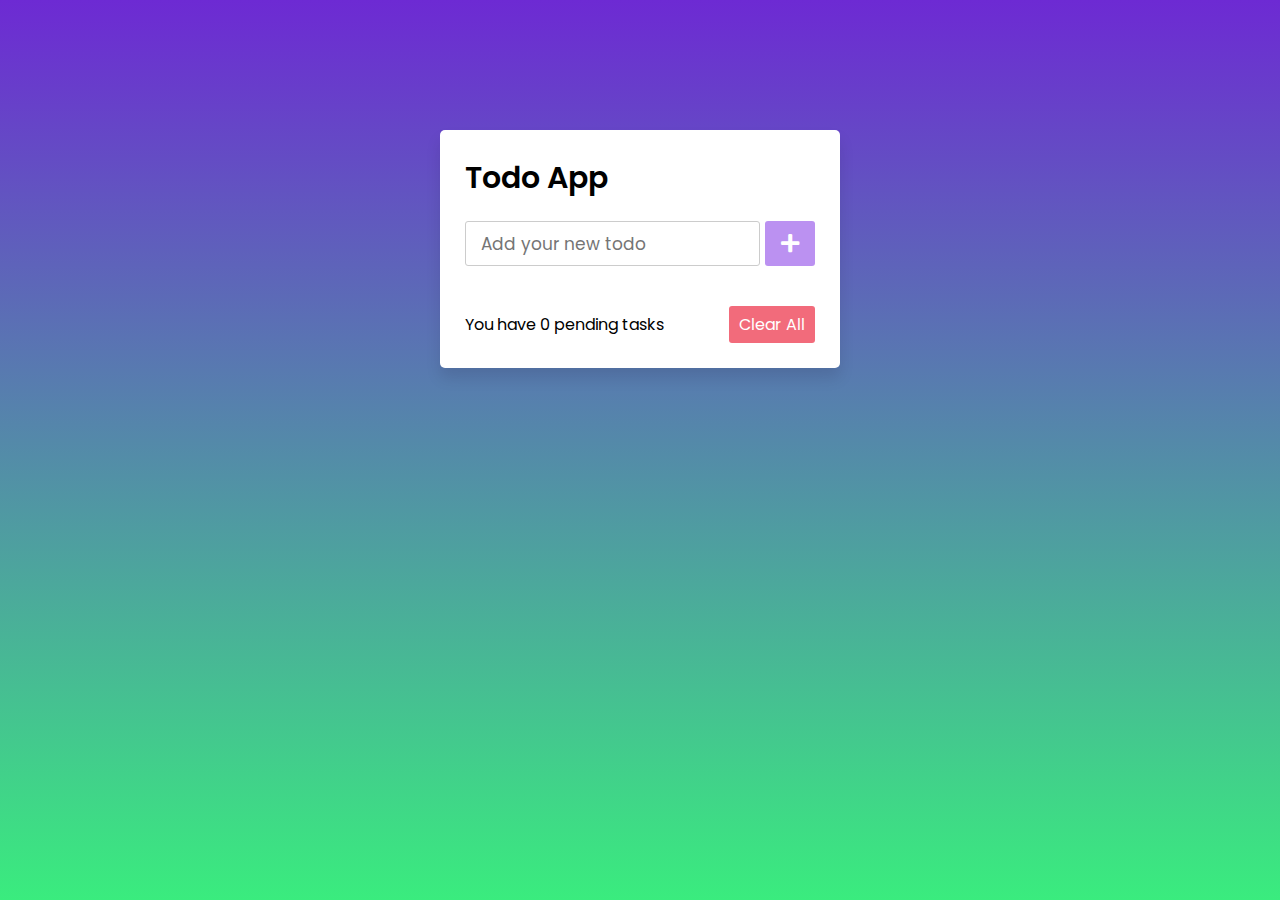
<file: index.html>
<!DOCTYPE html>

<html lang="en">
<head>
    <meta charset="UTF-8">
    <meta name="viewport" content="width=device-width, initial-scale=1.0">
    <title>Todo List</title>
    <link rel="stylesheet" href="style.css">
    <link rel="stylesheet" href="https://cdnjs.cloudflare.com/ajax/libs/font-awesome/5.15.3/css/all.min.css"/>
</head>
<body>
  <div class="wrapper">
    <header>Todo App</header>
    <div class="inputField">
      <input type="text" placeholder="Add your new todo">
      <button><i class="fas fa-plus"></i></button>
    </div>
    <ul class="todoList">
      <!-- data are comes from local storage -->
    </ul>
    <div class="footer">
      <span>You have <span class="pendingTasks"></span> pending tasks</span>
      <button>Clear All</button>
    </div>
  </div>

  <script src="script.js"></script>

</body>
</html>
</file>
<file: style.css>
@import url('https://fonts.googleapis.com/css2?family=Poppins:wght@200;300;400;500;600;700&display=swap');
*{
  margin: 0;
  padding: 0;
  box-sizing: border-box;
  font-family: 'Poppins', sans-serif;
}
::selection{
  color: #ffff;
  background: rgb(142, 73, 232);
}
body{
  width: 100%;
  height: 100vh;
  /* overflow: hidden; */
  padding: 10px;
  background: linear-gradient(to bottom, #6d2ad3 0%, #3aec7e 100%);
}
.wrapper{
  background: #fff;
  max-width: 400px;
  width: 100%;
  margin: 120px auto;
  padding: 25px;
  border-radius: 5px;
  box-shadow: 0px 10px 15px rgba(0,0,0,0.1);
}
.wrapper header{
  font-size: 30px;
  font-weight: 600;
}
.wrapper .inputField{
  margin: 20px 0;
  width: 100%;
  display: flex;
  height: 45px;
}
.inputField input{
  width: 85%;
  height: 100%;
  outline: none;
  border-radius: 3px;
  border: 1px solid #ccc;
  font-size: 17px;
  padding-left: 15px;
  transition: all 0.3s ease;
}
.inputField input:focus{
  border-color: #8E49E8;
}
.inputField button{
  width: 50px;
  height: 100%;
  border: none;
  color: #fff;
  margin-left: 5px;
  font-size: 21px;
  outline: none;
  background: #8E49E8;
  cursor: pointer;
  border-radius: 3px;
  opacity: 0.6;
  pointer-events: none;
  transition: all 0.3s ease;
}
.inputField button:hover,
.footer button:hover{
  background: #721ce3;
}
.inputField button.active{
  opacity: 1;
  pointer-events: auto;
}
.wrapper .todoList{
  max-height: 250px;
  overflow-y: auto;
}
.todoList li{
  position: relative;
  list-style: none;
  margin-bottom: 8px;
  background: #f2f2f2;
  border-radius: 3px;
  padding: 10px 15px;
  cursor: default;
  overflow: hidden;
  word-wrap: break-word;
}
.todoList li .icon{
  position: absolute;
  right: -45px;
  top: 50%;
  transform: translateY(-50%);
  background: #e74c3c;
  width: 45px;
  text-align: center;
  color: #fff;
  padding: 10px 15px;
  border-radius: 0 3px 3px 0;
  cursor: pointer;
  transition: all 0.2s ease;
}
.todoList li:hover .icon{
  right: 0px;
}
.wrapper .footer{
  display: flex;
  width: 100%;
  margin-top: 20px;
  align-items: center;
  justify-content: space-between;
}
.footer button{
  padding: 6px 10px;
  border-radius: 3px;
  border: none;
  outline: none;
  color: #fff;
  font-weight: 400;
  font-size: 16px;
  margin-left: 5px;
  background: #eb0a24;
  cursor: pointer;
  user-select: none;
  opacity: 0.6;
  pointer-events: none;
  transition: all 0.3s ease;
}
.footer button.active{
  opacity: 1;
  pointer-events: auto;
}
</file>
